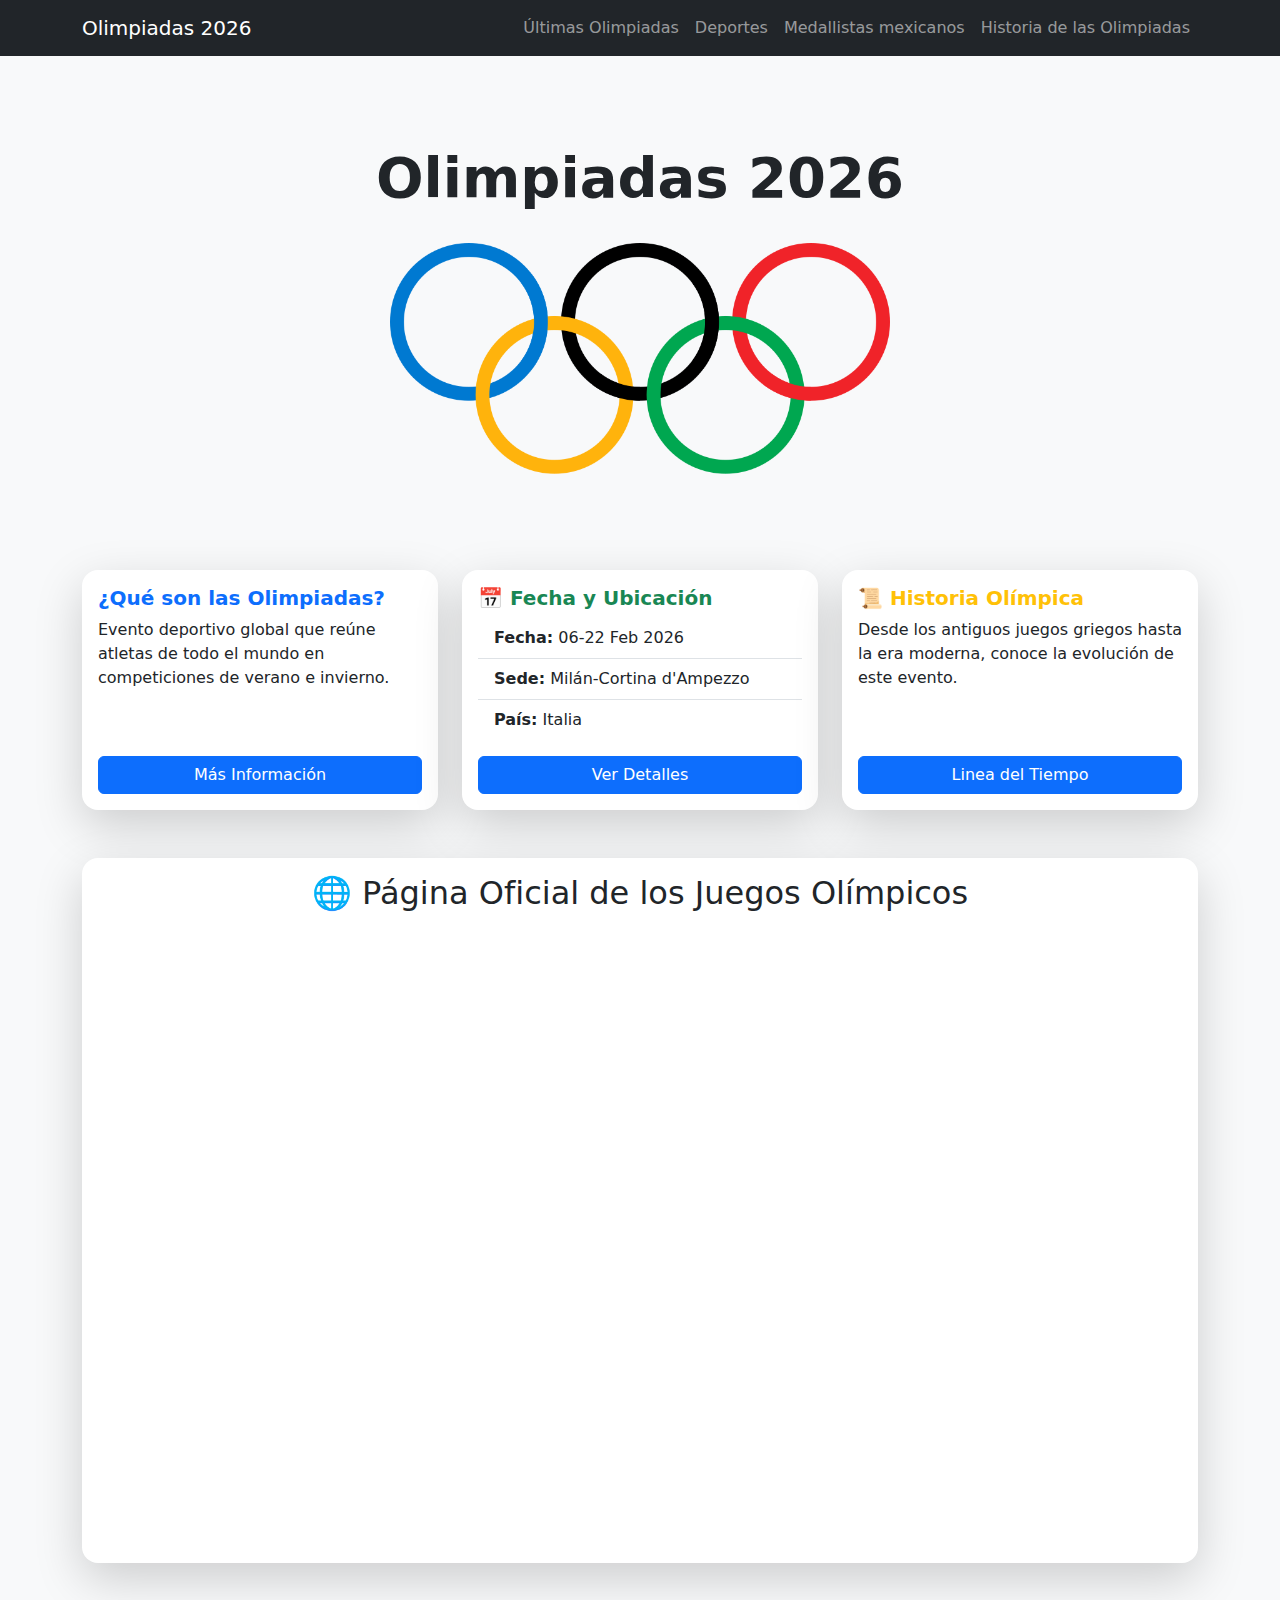
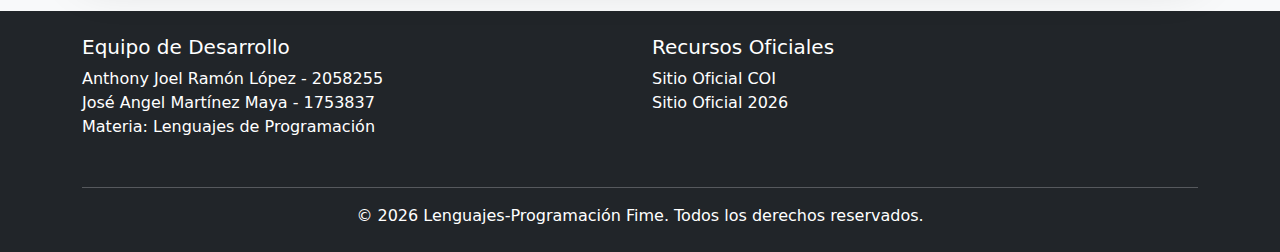
<file: index.html>
<!DOCTYPE html>
<html lang="es">
<head>
    <meta charset="UTF-8">
    <meta name="viewport" content="width=device-width, initial-scale=1.0">
    <title>Olimpiadas 2026</title>
    <link href="https://cdn.jsdelivr.net/npm/bootstrap@5.3.0-alpha1/dist/css/bootstrap.min.css" rel="stylesheet">
    <style>
        .card { transition: none; }
    </style>
</head>
<body class="bg-light">
    <!-- Navbar -->
    <nav class="navbar navbar-expand-lg navbar-dark bg-dark fixed-top">
        <div class="container">
            <a class="navbar-brand" href="index.html">Olimpiadas 2026</a>
            <button class="navbar-toggler" type="button" data-bs-toggle="collapse" data-bs-target="#navbarNav">
                <span class="navbar-toggler-icon"></span>
            </button>
            <div class="collapse navbar-collapse" id="navbarNav">
                <ul class="navbar-nav ms-auto">
                    <li class="nav-item">
                        <a class="nav-link" href="Pages/Pagina1.html">Últimas Olimpiadas</a>
                    </li>
                    <li class="nav-item">
                        <a class="nav-link" href="Pages/Pagina2.html">Deportes</a>
                    </li>
                    <li class="nav-item">
                        <a class="nav-link" href="Pages/Pagina3.html">Medallistas mexicanos</a>
                    </li>
                    <li class="nav-item">
                        <a class="nav-link" href="Pages/Pagina4.html">Historia de las Olimpiadas</a>
                    </li>
                </ul>
            </div>
        </div>
    </nav>

    <!-- Hero Section -->
    <header class="py-5 mt-5">
        <div class="container text-center py-5">
            <h1 class="display-4 fw-bold">Olimpiadas 2026</h1>
            <div style="text-align: center;"> <br>
                <img src="Img/otra.png" alt="Olimpiadas" width="500px">
            </div>
        </div>
    </header>

    <!-- Main Content -->
    <main class="container mb-5">
        <div class="row g-4">
            <!-- Tarjeta 1 -->
            <div class="col-md-4">
                <div class="card h-100 shadow-lg border-0 rounded-4">
                    <div class="card-body d-flex flex-column">
                        <h5 class="card-title text-primary fw-bold">¿Qué son las Olimpiadas?</h5>
                        <p class="card-text flex-grow-1">
                            Evento deportivo global que reúne atletas de todo el mundo en competiciones de verano e invierno.
                        </p>
                        <button class="btn btn-primary" onclick="mostrarInfo('queSon')">Más Información</button>
                    </div>
                </div>
            </div>

            <!-- Tarjeta 2 -->
            <div class="col-md-4">
                <div class="card h-100 shadow-lg border-0 rounded-4">
                    <div class="card-body d-flex flex-column">
                        <h5 class="card-title text-success fw-bold">📅 Fecha y Ubicación</h5>
                        <ul class="list-group list-group-flush flex-grow-1">
                            <li class="list-group-item"><strong>Fecha:</strong> 06-22 Feb 2026</li>
                            <li class="list-group-item"><strong>Sede:</strong> Milán-Cortina d'Ampezzo</li>
                            <li class="list-group-item"><strong>País:</strong> Italia</li>
                        </ul>
                        <button class="btn btn-primary mt-3" onclick="mostrarInfo('milan2026')">Ver Detalles</button>
                    </div>
                </div>
            </div>

            <!-- Tarjeta 3 -->
            <div class="col-md-4">
                <div class="card h-100 shadow-lg border-0 rounded-4">
                    <div class="card-body d-flex flex-column">
                        <h5 class="card-title text-warning fw-bold">📜 Historia Olímpica</h5>
                        <p class="card-text flex-grow-1">
                            Desde los antiguos juegos griegos hasta la era moderna, conoce la evolución de este evento.
                        </p>
                        <button class="btn btn-primary mt-auto" onclick="mostrarInfo('historia')">Linea del Tiempo</button>
                    </div>
                </div>
            </div>
        </div>

        <!-- Sección Página Oficial -->
        <div class="row mt-5">
            <div class="col-12">
                <div class="card shadow-lg border-0 rounded-4">
                    <div class="card-body">
                        <h2 class="text-center mb-4">🌐 Página Oficial de los Juegos Olímpicos</h2>
                        <div class="ratio ratio-16x9">
                            <iframe src="https://www.olympics.com/es/eventos-deportivos/milano-cortina-2026-winter-olympic-games" class="rounded" allowfullscreen></iframe>
                        </div>
                    </div>
                </div>
            </div>
        </div>
    </main>

    <!-- Modal Simplificado -->
    <div class="modal fade" id="infoModal" tabindex="-1">
        <div class="modal-dialog modal-dialog-centered">
            <div class="modal-content">
                <div class="modal-header bg-primary text-white">
                    <h5 class="modal-title">Información</h5>
                    <button type="button" class="btn btn-danger ms-auto" data-bs-dismiss="modal">Cerrar</button>
                </div>
                <div class="modal-body" id="modalContent">
                    <div id="queSon" class="d-none">
                        <p>Evento deportivo internacional con participación de 206 países.</p>
                        <ul class="list-unstyled">
                            <li>🏟️ 15 disciplinas deportivas</li>
                            <li>⛷️ 3 sedes principales</li>
                            <li>🇮🇹 Segunda edición en Italia</li>
                        </ul>
                    </div>

                    <div id="milan2026" class="d-none">
                        <p>Principales ubicaciones:</p>
                        <ul>
                            <li>Milán: Ceremonias y hockey</li>
                            <li>Cortina: Esquí alpino</li>
                            <li>Verona: Patinaje artístico</li>
                        </ul>
                    </div>

                    <div id="historia" class="d-none">
                        <p>Hitos históricos:</p>
                        <ul>
                            <li>1896: Primeros Juegos Modernos</li>
                            <li>1924: Primera edición de invierno</li>
                            <li>2026: 25ª edición invernal</li>
                        </ul>
                    </div>
                </div>
            </div>
        </div>
    </div>

    <!-- Footer -->
    <footer class="bg-dark text-white py-4 mt-5">
        <div class="container">
            <div class="row">
                <div class="col-md-6 mb-3">
                    <h5>Equipo de Desarrollo</h5>
                    <ul class="list-unstyled">
                        <li>Anthony Joel Ramón López - 2058255</li>
                        <li>José Angel Martínez Maya - 1753837</li>
                        <li>Materia: Lenguajes de Programación</li>
                    </ul>
                </div>
                <div class="col-md-6">
                    <h5>Recursos Oficiales</h5>
                    <ul class="list-unstyled">
                        <li><a href="https://olympics.com" class="text-white text-decoration-none">Sitio Oficial COI</a></li>
                        <li><a href="https://milanocortina2026.org" class="text-white text-decoration-none">Sitio Oficial 2026</a></li>
                    </ul>
                </div>
            </div>
            <hr class="border-light">
            <p class="text-center mb-0">© 2026 Lenguajes-Programación Fime. Todos los derechos reservados.</p>
        </div>
    </footer>

    <!-- Scripts -->
    <script src="https://cdn.jsdelivr.net/npm/bootstrap@5.3.0-alpha1/dist/js/bootstrap.bundle.min.js"></script>
    <script>
        function mostrarInfo(tipo) {
            document.querySelectorAll('#modalContent > div').forEach(div => div.classList.add('d-none'));
            document.getElementById(tipo).classList.remove('d-none');
            new bootstrap.Modal(document.getElementById('infoModal')).show();
        }
    </script>
</body>
</html>
</file>
